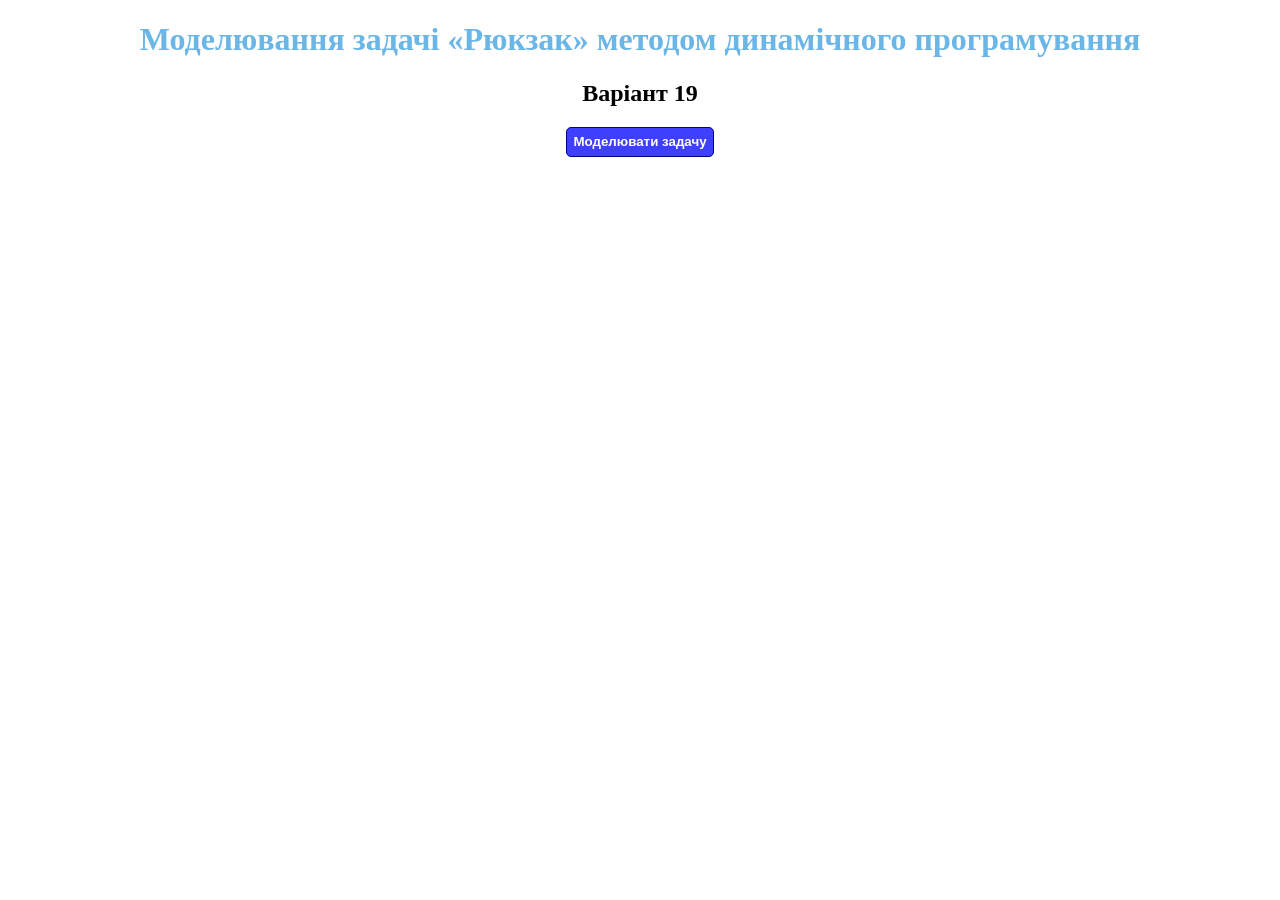
<file: lab3/index.html>
<!DOCTYPE html>
<html lang="uk">
<head>
    <meta charset="UTF-8">
    <meta name="viewport" content="width=device-width, initial-scale=1.0">
    <title>lab3</title>
<script  src="script.js" defer></script>
<link rel="stylesheet" href="styles.css">
</head>
<body>
<h1>Моделювання задачі «Рюкзак» методом динамічного програмування
</h1>
<h2>Варіант 19</h2>
<div id="table"></div>
<div id="info"></div>
<div id="selected"></div>
<button onclick="solution()">Моделювати задачу</button>
</body>
</file>
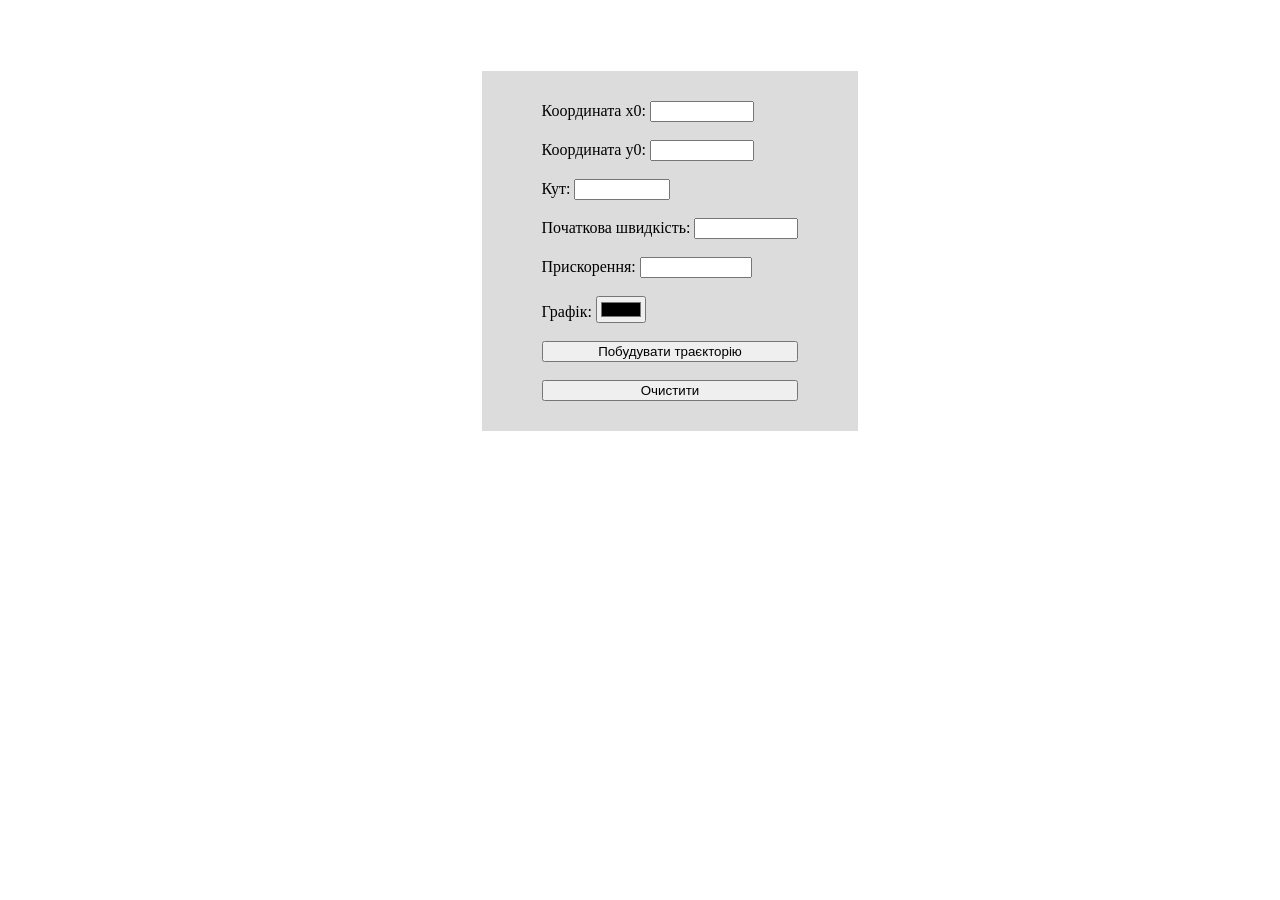
<file: task2.html>
<!DOCTYPE html>
<html lang="uk">
<head>
    <meta charset="UTF-8">
    <meta name="viewport" content="width=device-width, initial-scale=1.0">
    <title>Траєкторія руху</title>
    <script src="https://d3js.org/d3.v7.min.js">
        //підключення бібліотеки через cdn
    </script>
    <script>
        function plotTrajectory() {
            let x0 = parseFloat(document.getElementById("x0").value);
            let y0 = parseFloat(document.getElementById("y0").value);
            let ang = parseFloat(document.getElementById("ang").value);
            let v0 = parseFloat(document.getElementById("v0").value);
            let a = parseFloat(document.getElementById("pr").value);
            let color = document.getElementById("gr").value;

           
            let width = 600;
            let height = 400;

           
            let svg = d3.select("#graphContainer").append("svg")//d3-глобальна змінна, select-повертає елемент по id, append-додавання нового елементу
                .attr("width", width) //attr-метод d3 для встановлення атрибутів
                .attr("height", height)
                .style("border", "1px solid #942e2e");//метод для встановлення стилю

       
            let angleInRadians = ang * Math.PI / 180;

            // Параметри часу
            let timeStep = 1;
            let maxTime = 1000;

            let points = [];

            // Моделюємо траєкторію
            for (let t = 0; t <= maxTime; t += timeStep) {
                let x = x0 + v0 * Math.cos(angleInRadians) * t + 0.5 * a * Math.cos(angleInRadians) * t * t;
                let y = y0 + v0 * Math.sin(angleInRadians) * t + 0.5 * a * Math.sin(angleInRadians) * t * t;

               

                points.push([x, height - y]); // push-додавання елементів до кінця масиву
            }

            // Створюємо круги для кожної точки траєкторії
            svg.selectAll("circle") //selectAll-вибирає всі елементи
                .data(points)//метод привязує дані
                .enter().append("circle")//enter-створює нові елементи для тих в кого нема елемента в Dom
                .attr("cx", d => d[0])
                .attr("cy", d => d[1])
                .attr("r", 3)
                .attr("fill", color);
        }

        function clearGraph() {
            d3.select("#graphContainer").selectAll("svg").remove();//remove()-видалення елементів з графіка чи діаграми
        }
    </script>
    <style>
        body {
            display: grid;
            justify-content: center;
        }

        .form {
            max-width: 350px;
            width: 100%;
            margin: auto;
            margin-top: 20%;
            display: grid;
            justify-content: center;
            background-color: gainsboro;
            padding: 30px;
        }

        #graphContainer {
            margin-top: 30px;
        }
    </style>
</head>
<body>
    <form class="form">
        <div>
            <label for="x0">Координата x0:</label>
            <input type="number" id="x0" name="x0" min="-100" max="100" step="0.0001" />
        </div><br/>
        <div>
            <label for="y0">Координата y0:</label>
            <input type="number" id="y0" name="y0" min="-100" max="100" step="0.0001" />
        </div><br/>
        <div>
            <label for="ang">Кут:</label>
            <input type="number" id="ang" name="ang" min="0" max="360" step="0.0001" />
        </div><br/>
        <div>
            <label for="v0">Початкова швидкість:</label>
            <input type="number" id="v0" name="v0" min="0" max="1000" step="0.0001" />
        </div><br/>
        <div>
            <label for="pr">Прискорення:</label>
            <input type="number" id="pr" name="pr" min="-1000" max="1000" step="0.0001" />
        </div><br/>
        <div>
            <label for="gr">Графік:</label>
            <input type="color" id="gr" name="gr"  />
        </div><br/>
        <button type="button" onclick="plotTrajectory()">Побудувати траєкторію</button><br/>
        <button type="button" onclick="clearGraph()">Очистити</button>
    </form>

    <div id="graphContainer"></div>
</body>
</html>
</file>
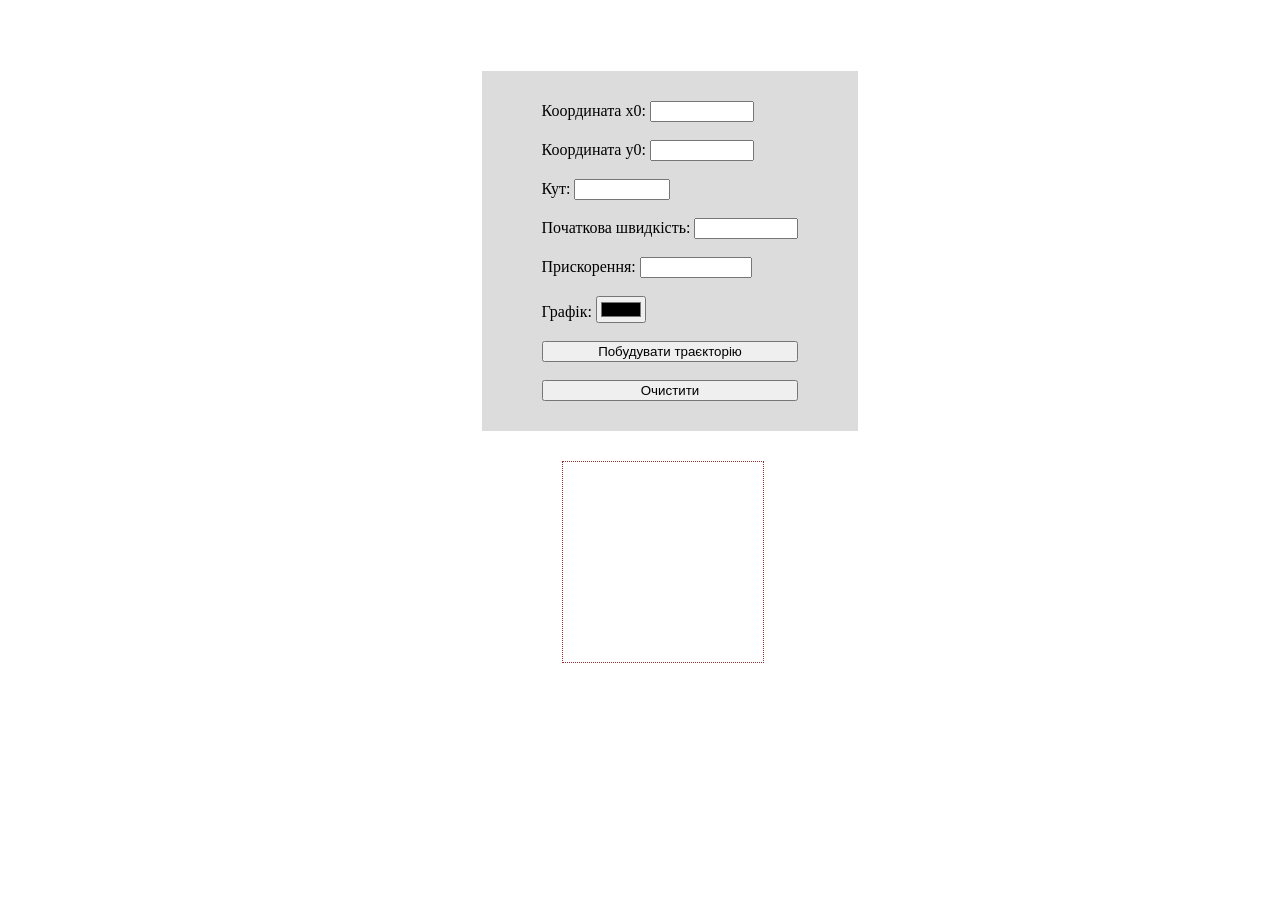
<file: zadachi1.html>
<!DOCTYPE html>
<html lang="uk">
<head>
    <meta charset="UTF-8">
    <meta name="viewport" content="width=device-width, initial-scale=1.0">
    <title>Траєкторія руху</title>
    <script>
        function plotTrajectory() {
            let x0 = parseFloat(document.getElementById("x0").value);//parseFloat-рядок в число з . 
            let y0 = parseFloat(document.getElementById("y0").value);
            let ang = parseFloat(document.getElementById("ang").value);
            let v0 = parseFloat(document.getElementById("v0").value);
            let a = parseFloat(document.getElementById("pr").value);
            let color = document.getElementById("gr").value;
            let canvas = document.getElementById("myCanvas");
            let ctx = canvas.getContext("2d"); //getContext("2d")-метод для малювання 



            //  Pi- властивість об'єкта Math, яка повертає значення числа π (Пі). 
            let angleInRadians = ang * Math.PI / 180;

           
            let timeStep = 1;
            let maxTime = 1000;

            
            let x = x0;
            let y = y0;

            ctx.beginPath();
            ctx.moveTo(x, canvas.height - y); // moveTo-переміщення  поточної точки малювання в зазначену точку 
            
            ctx.fillStyle = color; // fillStyle-визначення стилю(колір, градієнт, шаблон)

            
            for (let t = 0; t <= maxTime; t += timeStep) {
                x = x0 + v0 * Math.cos(angleInRadians) * t + 0.5 * a * Math.cos(angleInRadians) * t * t;
                y = y0 + v0 * Math.sin(angleInRadians) * t + 0.5 * a * Math.sin(angleInRadians) * t * t;

                
                ctx.beginPath();
                ctx.arc(x, canvas.height - y, 2, 0, Math.PI * 1); //arc- використовується для малювання кола чи дуги (x, y, radius, startAngle, endAngle)
                ctx.fill();//fill- метод в API , який використовується для заповнення поточної форми або шляху
             
            }
        }
    
        function clearCanvas() {
            let c = document.getElementById("myCanvas");
            let ctx = canvas.getContext("2d");
            ctx.clearRect(0, 0, c.width, c.height); //clearRect-метод очищення
        }
    </script>
    <style>
        body{
            display: grid;
            justify-content: center;
        }
       #myCanvas{
           margin-left: 5em;
            margin-top: 30px;
            border-style: dotted;
        }
        .form {
            max-width: 350px;
            width: 100%;
            margin: auto;
            margin-top: 20%;
            display: grid;
            justify-content: center;
            background-color: gainsboro;
            padding: 30px;
        }
    </style>
</head>
<body>
    <form class="form">
        <div>
            <label for="x0">Координата x0:</label>
            <input type="number" id="x0" name="x0" min="-100" max="100" step="0.0001" />
        </div><br/>
        <div>
            <label for="y0">Координата y0:</label>
            <input type="number" id="y0" name="y0" min="-100" max="100" step="0.0001" />
        </div><br/>
        <div>
            <label for="ang">Кут:</label>
            <input type="number" id="ang" name="ang" min="0" max="360" step="0.0001" />
        </div><br/>
        <div>
            <label for="v0">Початкова швидкість:</label>
            <input type="number" id="v0" name="v0" min="0" max="1000" step="0.0001" />
        </div><br/>
        <div>
            <label for="pr">Прискорення:</label>
            <input type="number" id="pr" name="pr" min="-1000" max="1000" step="0.0001" />
        </div><br/>
        <div>
            <label for="gr">Графік:</label>
            <input type="color" id="gr" name="gr"  />
        </div><br/>
        <button type="button" onclick="plotTrajectory()">Побудувати траєкторію</button><br/>
        <button type="button" onclick="clearCanvas()">Очистити</button>
    </form>

    <canvas id="myCanvas" width="200" height="200"  style="border:1px dotted #942e2e;"></canvas>
</body>
</html>
</file>
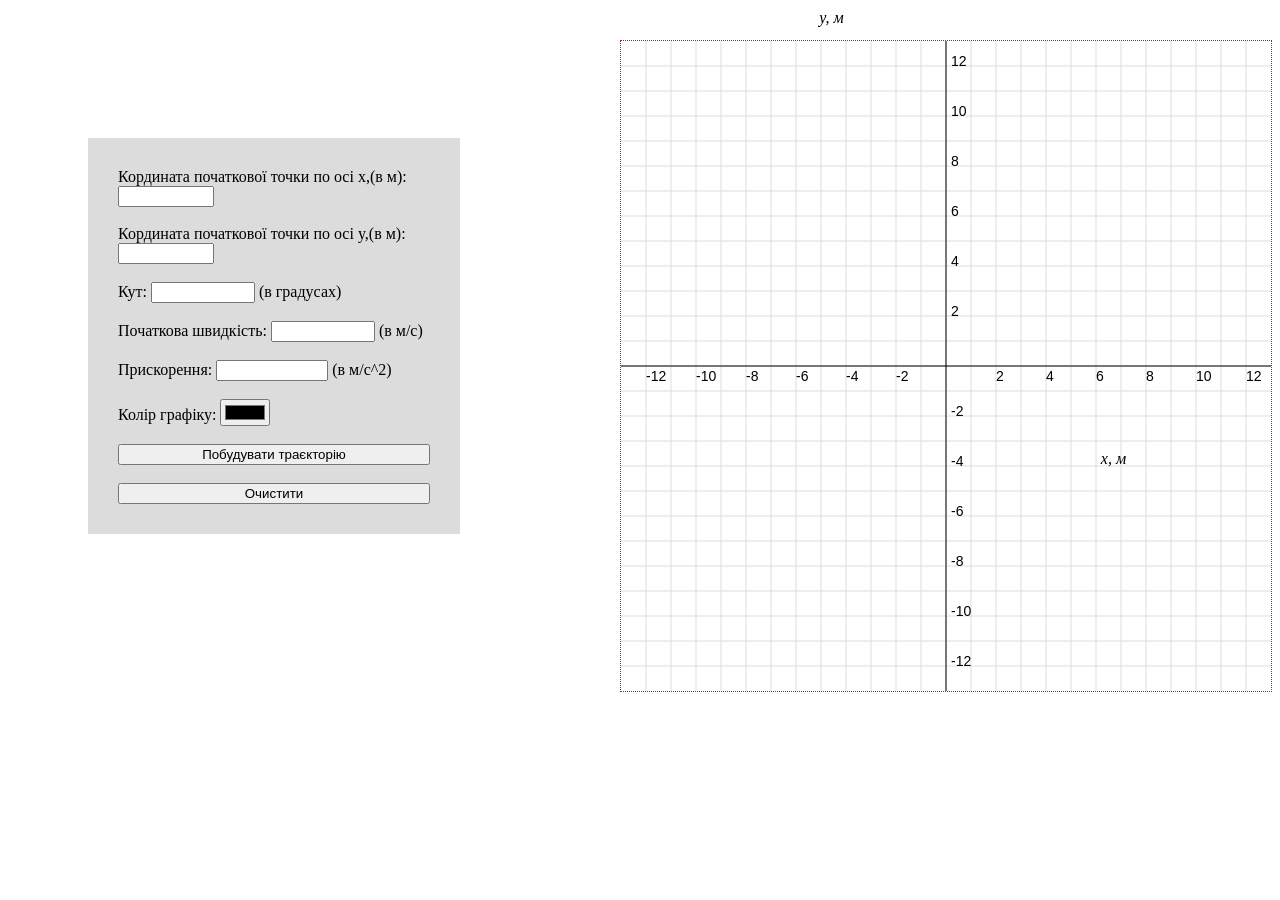
<file: lab1/task 1/zadachi1.html>
<!DOCTYPE html>
<html lang="uk">
<head>
    <meta charset="UTF-8">
    <meta name="viewport" content="width=device-width, initial-scale=1.0">
    <title>Траєкторія руху</title>
<script  src="task1.js"></script>
    <style>
        .div1{
            position: absolute;
            left: 64%;
            top: 1%;
        }
       
        .div{
            top: 50%;
            position: absolute;
            left: 86%;
        }
        
        body{
            display: flex;
            /*justify-content: center;*/
            align-items: center;
        }
       #myCanvas{
      position: relative;

           margin-left: 5em;
           margin-top: 2em;
            /*margin-top: 30px;*/
            border-style: dotted;
            /*background-image: url("клітинки.png");*/
        
        }
        .form {
            max-width: 350px;
            width: 100%;
            margin: 5em;
            margin-top: 3rem;
            display: grid;
            justify-content: center;
            background-color: gainsboro;
            padding: 30px;
        }
    </style>
</head>
<body>
    <form class="form" oninput="validateForm()">
        <div>
            <label for="x0">Кордината початкової точки по осі x,(в м):</label>
            <input type="number" id="x0" name="x0" min="-12" max="12" step="0.0001" required title="введіть значення від -12 до 12!"/>
        </div><br/>
        <div>
            <label for="y0">Кордината початкової точки по осі y,(в м):</label>
            <input type="number" id="y0" name="y0" min="-12" max="12" step="0.0001" required title="введіть значення від -12 до 12!"/>
        </div><br/>
        <div>
            <label for="ang">Кут:</label>
            <input type="number" id="ang" name="ang" min="-360" max="360" step="0.0001" required title="введіть значення від -360 до 360!"/>
            <label for="ang">(в градусах)</label>
        </div><br/>
        <div>
            <label for="v0">Початкова швидкість:</label>
            <input type="number" id="v0" name="v0" min="0" max="1000" step="0.0001" required title="введіть значення від 0 до 1000!"/>
            <label for="v0">(в м/c)</label>
        </div><br/>
        <div>
            <label for="pr">Прискорення:</label>
            <input type="number" id="pr" name="pr" min="-1000" max="1000" step="0.0001" required title="введіть значення від -1000 до 1000!"/>
            <label for="pr">(в м/c^2)</label>
        </div><br/>
        <div>
            <label for="gr">Колір графіку:</label>
            <input type="color" id="gr" name="gr" title="виберіть колір" />
        </div><br/>
        <button type="button" onclick="plotTrajectory()">Побудувати траєкторію</button><br/>
        <button type="button" onclick="clearCanvas()">Очистити</button>
    </form>
    
<div>
    <canvas id="myCanvas" width="650px" height="650px" style="border:1px dotted #942e2e;"></canvas>
    <div class="div"><var>x, м</var></div>
    <div class="div1"><var>y, м</var>
    </div>
</div>
</html>
</file>
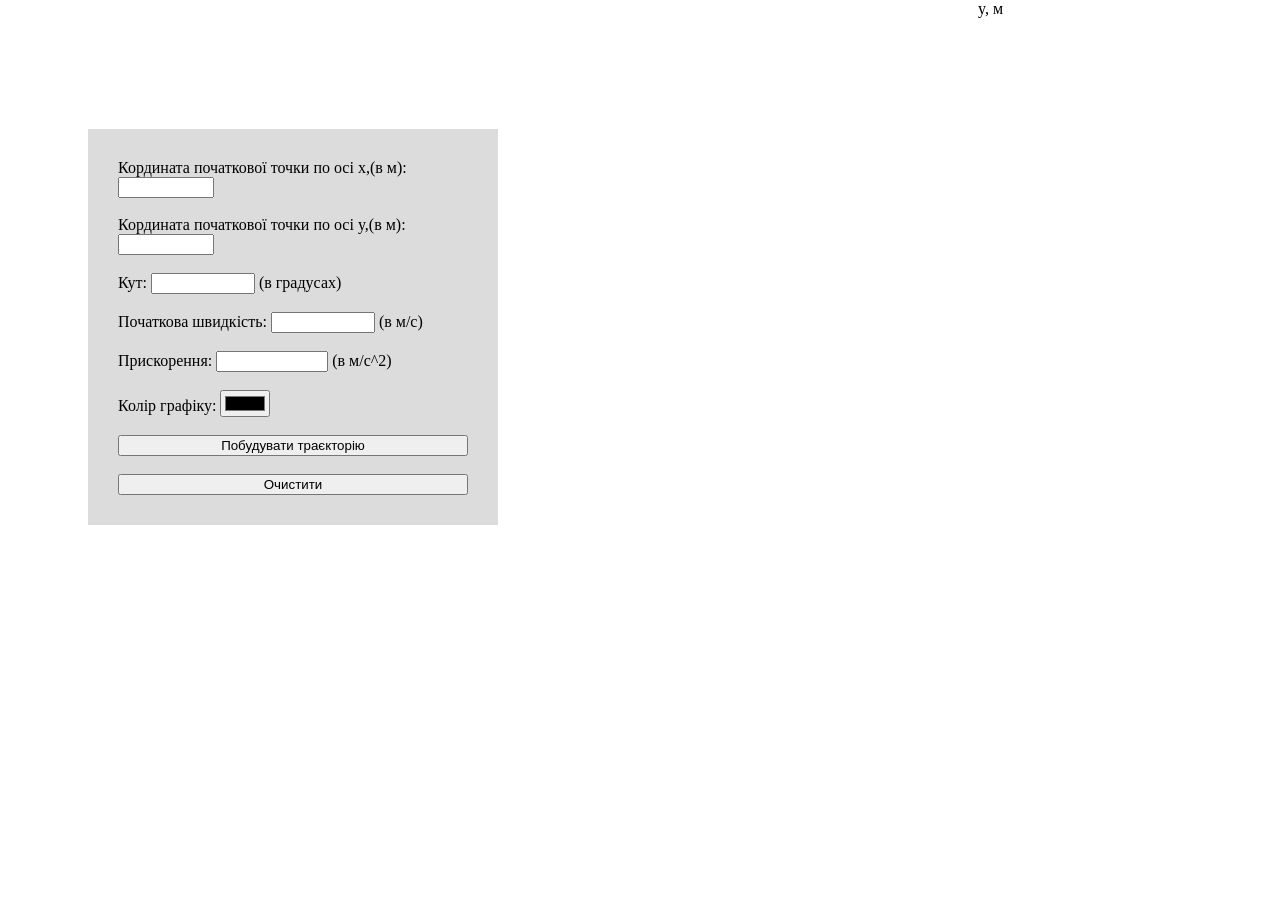
<file: lab1/task 2/task2.html>
<!DOCTYPE html>
<html lang="uk">
<head>
    <meta charset="UTF-8">
    <meta name="viewport" content="width=device-width, initial-scale=1.0">
    <title>Траєкторія руху</title>
    <script src="https://d3js.org/d3.v7.min.js">
        //підключення бібліотеки через cdn
    </script>
   <script src="task2.js"></script>
    <style>
        .div{
            position: fixed;
margin-left: 1303px;

        }
        .div1{
            position: fixed;
            top:0;
            margin-left: 970px;
          
            
        }
           body{
            display: flex;
           
            align-items: center;
            overflow: hidden;
            
          
        }
       #graphContainer{
       
           /*margin-left: 5em;*/
           /*margin-top: 2em;*/
            /*margin-top: 30px;*/
           width: 650px;
           height: 650px;
         
        margin: 10em;
margin-bottom: 10px;
    margin-top: 10px;
        
        }
        .form {
            max-width: 350px;
            width: 100%;
            margin: 3em 0 5rem 5em;
            margin-top: 3rem;
            display: grid;
            justify-content: center;
            background-color: gainsboro;
            padding: 30px;
        }
    </style>
</head>
<body>
    <form class="form" oninput="validateForm()">
        <div>
            <label for="x0">Кордината початкової точки по осі x,(в м):</label>
            <input type="number" id="x0" name="x0" min="-12" max="12" step="0.0001" required title="введіть значення від -12 до 12!"/>
        </div><br/>
        <div>
            <label for="y0">Кордината початкової точки по осі y,(в м):</label>
            <input type="number" id="y0" name="y0" min="-12" max="12" step="0.0001" required title="введіть значення від -12 до 12!"/>
        </div><br/>
        <div>
            <label for="ang">Кут:</label>
            <input type="number" id="ang" name="ang" min="-360" max="360" step="0.0001" required title="введіть значення від -360 до 360!"/>
            <label for="ang">(в градусах)</label>
        </div><br/>
        <div>
            <label for="v0">Початкова швидкість:</label>
            <input type="number" id="v0" name="v0" min="0" max="1000" step="0.0001" required title="введіть значення від 0 до 1000!"/>
            <label for="v0">(в м/c)</label>
        </div><br/>
        <div>
            <label for="pr">Прискорення:</label>
            <input type="number" id="pr" name="pr" min="-1000" max="1000" step="0.0001" required title="введіть значення від -1000 до 1000!"/>
            <label for="pr">(в м/c^2)</label>
        </div><br/>
        <div>
            <label for="gr">Колір графіку:</label>
            <input type="color" id="gr" name="gr" title="виберіть колір" />
        </div><br/>
        <button type="button" onclick="plotTrajectory()">Побудувати траєкторію</button><br/>
        <button type="button" onclick="clearGraph()">Очистити</button>
    </form>
    
    
    <div id="graphContainer"></div>
    <div class="div">x, м</div>
    <div class="div1">y, м</div>

</body>
</html>
</file>
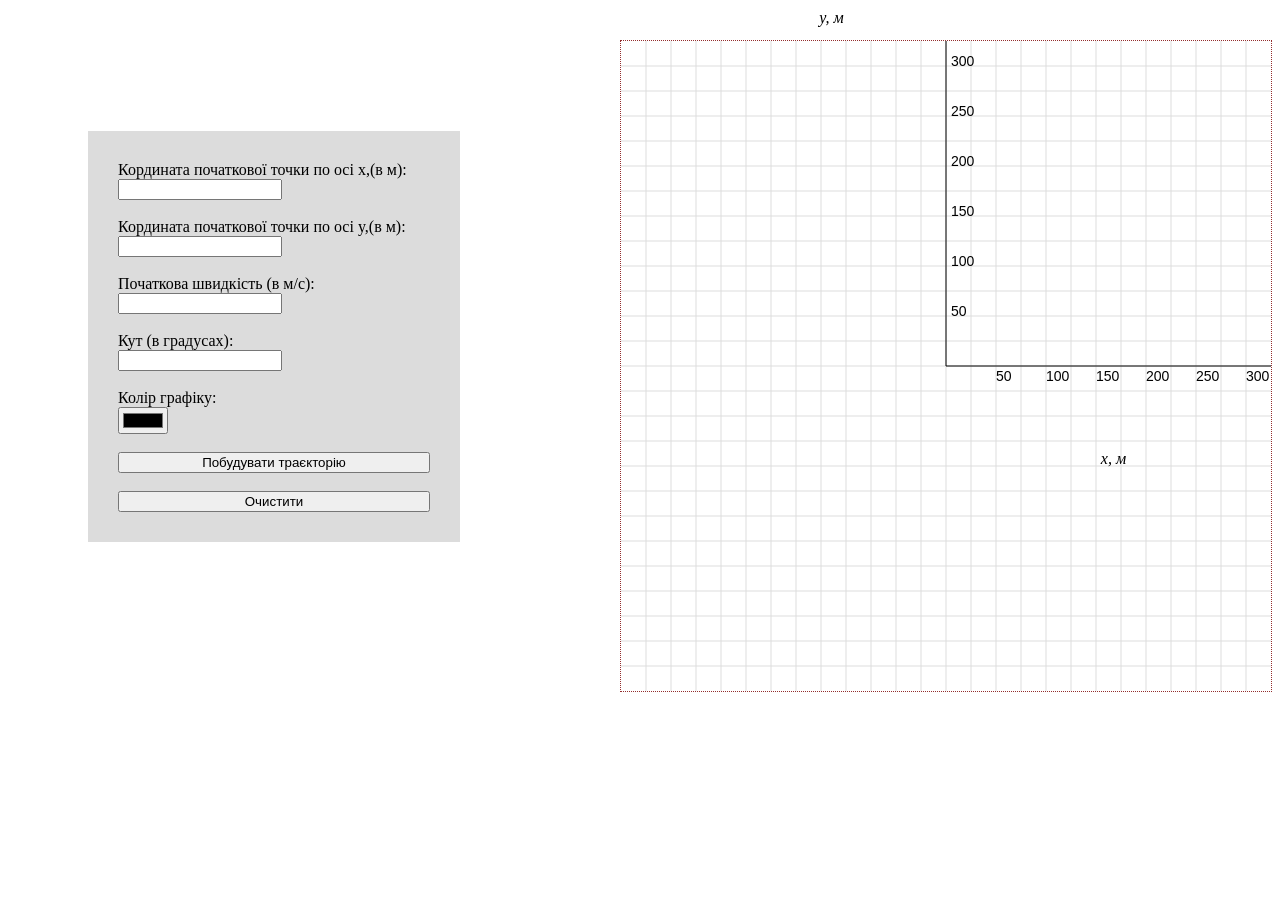
<file: lab2/task1/task1.html>
<!DOCTYPE html>
<html lang="uk">
    <head>
        <title>Laboratorna number two, task number  one </title>
        <meta charset="UTF-8">
        <script src="task1.js"></script>
        <link rel="stylesheet" href="task1.css">
        <meta name="viewport" content="width=device-width, initial-scale=1.0">
    </head>
    <body>
        
<form class="form" oninput="validateForm()">
    <div>
        <label for="x0">Кордината початкової точки по осі x,(в м):</label>
        <input type="number" id="x0" name="x0" min="0" max="90" step="0.0001" required title="введіть значення від 0 до 300!"/>
    </div><br/>
    <div>
        <label for="y0">Кордината початкової точки по осі y,(в м):</label>
        <input type="number" id="y0" name="y0" min="0" max="300" step="0.0001" required title="введіть значення від 0 до 300!"/>
    </div><br/>
    <label for="v0">Початкова швидкість (в м/c):</label>
    <input type="number" id="v0" name="v0" min="0" max="1000" step="0.0001" required title="введіть значення від 0 до 1000!"/><br/>
    <label for="ang">Кут (в градусах):</label>
    <input type="number" id="ang" name="ang" min="0" max="90" step="0.0001" required title="введіть значення від 0 до 180!"/><br/>
        
    <label for="gr">Колір графіку:</label>
    <input type="color" id="gr" name="gr" title="виберіть колір" />
</div><br/>
<button type="button" onclick="plotTrajectory(); calculate1();">Побудувати траєкторію</button><br/>
<button type="button" onclick="clearCanvas()">Очистити</button>
</form>
<div id="outputtext"></div>

<div>
    <canvas id="myCanvas" width="650px" height="650px" style="border:1px dotted #942e2e;"></canvas>
    <div class="div"><var>x, м</var></div>
    <div class="div1"><var>y, м</var>
    </div>
    </body>
</html>
</file>
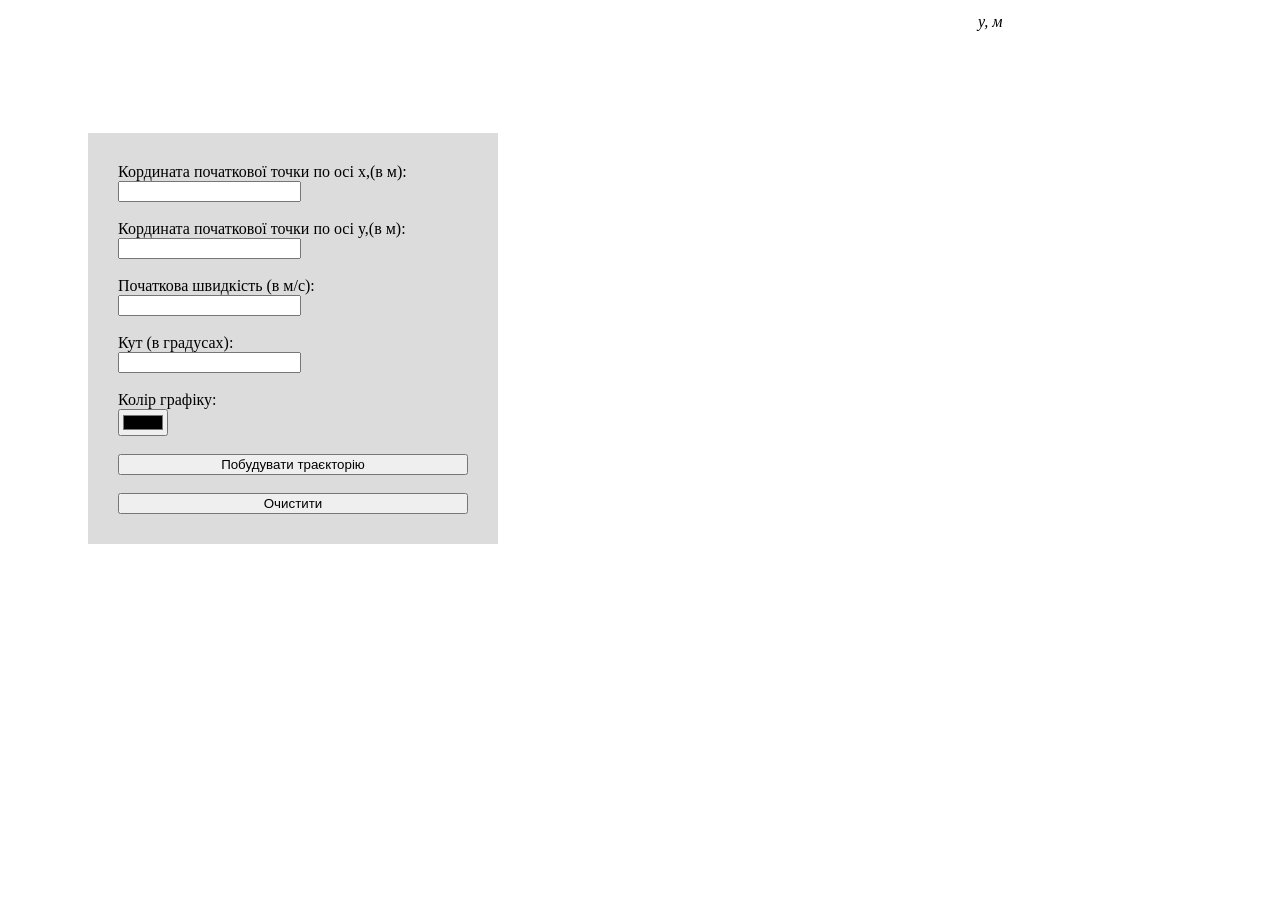
<file: lab2/task2/task2.html>
<!DOCTYPE html>
<html lang="uk">
    <head>
        <title>Laboratorna number two, task number  two </title>
        <meta charset="UTF-8">
        <script src="task2.js" ></script>
        <script src="https://d3js.org/d3.v7.min.js"></script>
        <link rel="stylesheet" href="task2.css">
        <meta name="viewport" content="width=device-width, initial-scale=1.0">
    </head>
    <body>
        <form class="form" oninput="validateForm()">
            <div>
                <label for="x0">Кордината початкової точки по осі x,(в м):</label>
        <input type="number" id="x0" name="x0" min="-300" max="300" step="0.0001" required title="введіть значення від -300 до 300!"/>
    </div><br/>
    <div>
        <label for="y0">Кордината початкової точки по осі y,(в м):</label>
        <input type="number" id="y0" name="y0" min="0" max="300" step="0.0001" required title="введіть значення від 0 до 300!"/>
    </div><br/>
    <label for="v0">Початкова швидкість (в м/c):</label>
    <input type="number" id="v0" name="v0" min="0" max="1000" step="0.0001" required title="введіть значення від 0 до 1000!"/><br/>
    <label for="ang">Кут (в градусах):</label>
    <input type="number" id="ang" name="ang" min="0" max="180" step="0.0001" required title="введіть значення від 0 до 180!"/><br/>
        
    <label for="gr">Колір графіку:</label>
    <input type="color" id="gr" name="gr" title="виберіть колір" />
</div><br/>
<button type="button" onclick="plotTrajectory(); calculate1();">Побудувати траєкторію</button><br/>
<button type="button" onclick="clearGraph()">Очистити</button>
</form>
<div id="outputtext"></div>
    
    <div id="graphContainer"></div>
    <div class="div"><var>x, м</var></div>
    <div class="div1"><var>y, м</var></div>
    
    </body>
</html>
</file>
<file: lab3/styles.css>
*{
    background-color:white;
    /*display: flex;
    flex-direction: column;
    align-items: center;*/
}
h1{
    color: rgb(105, 182, 231);
}
button{
    display: block;
    padding: 0.5em;
    background-color: rgb(63, 63, 255);
    color: white;
    border-radius: 5px; 
    font-weight: bolder;
    margin: 0.5em auto;
    border: 1px solid darkblue;
    cursor: pointer;
}
h1, h2{
     display: block;
     margin-left: auto;
     margin-right: auto;
       max-width:  90%;
       text-align: center;
}
table{
    border: 1px solid rgb(143, 143, 143);
     border-collapse: collapse;
     margin: 0.5em auto;
}
th, td{
 padding: 1em;
    border: 1px solid rgb(143, 143, 143);
}
th{
    background-color:  rgb(105, 182, 231);
}
.selected{
    background-color: rgb(239, 239, 239);
    margin: 0 auto 1em auto!important;
    max-width: 60%;
    box-sizing: border-box;
    padding: 0 1em 1em 1em;
    text-align: center;
}
.selected h3, #selected p, #selected strong{
     background-color:rgb(239, 239, 239);
     margin: 0;
     padding-top: 0.5em;
}
.selected1{
   background-color: rgb(105, 182, 231);
    margin: 2em auto 0 auto!important;
    max-width: 60%;
    box-sizing: border-box;
    padding: 0.5em ;
    text-align: center;
    
}
.selected1 p, .selected1 strong{
  background-color: rgb(105, 182, 231);
}
td{
    background-color: rgb(239, 239, 239);
}
 .updating {
        background-color:  rgb(139, 199, 237) !important; 
        transition: background-color 0.3s ease;
    }
</file>
<file: lab2/task1/task1.css>
.div1{
    position: absolute;
    left: 64%;
    top: 1%;
}

.div{
    top: 50%;
    position: absolute;
    left: 86%;
}

body{
    display: flex;
    align-items: center;
}
#myCanvas{
position: relative;
   margin-left: 5em;
   margin-top: 2em;
    border-style: dotted;
    

}
.form {
    max-width: 350px;
    width: 100%;
    margin: 5em;
    margin-top: 3rem;
    display: grid;
    justify-content: center;
    background-color: gainsboro;
    padding: 30px;
    
}
#outputtext{
    position: fixed;
    bottom: 40px;
    margin-left: 75px;
}
input[type="number"]{
    width: 50%;
}
</file>
<file: lab2/task2/task2.css>
.div{
    position: fixed;
margin-left: 1306px;
margin-top: 12px;

}
.div1{
    position: fixed;
    top:13px;
    margin-left: 970px;
  
    
}
   body{
    display: flex;
   
    align-items: center;
    overflow: hidden;
    
  
}
#graphContainer{
   width: 650px;
   height: 650px;
 
margin: 10em;
margin-bottom: 10px;
margin-top: 2em;

}
.form {
    max-width: 350px;
    width: 100%;
    margin: 3em 0 5rem 5em;
    margin-top: 3rem;
    display: grid;
    justify-content: center;
    background-color: gainsboro;
    padding: 30px;
}
#outputtext{
    position: fixed;
    bottom: 40px;
    margin-left: 75px;
}
input[type="number"]{
    width: 50%;
}
</file>
